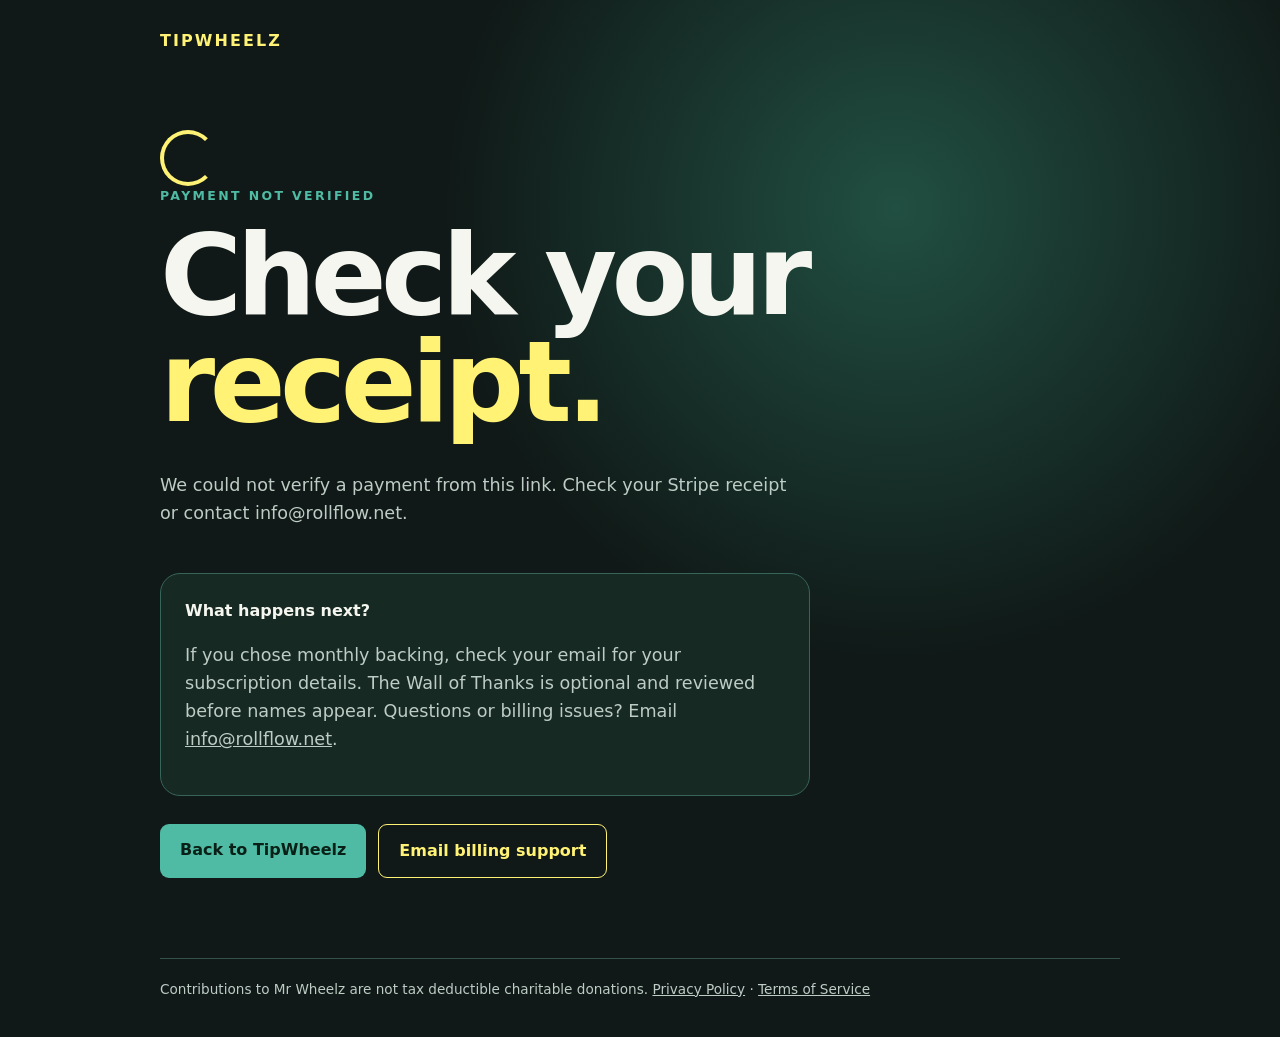
<file: thanks/index.html>
<!doctype html><html lang="en"><head><meta charset="utf-8"><meta name="viewport" content="width=device-width,initial-scale=1"><title>TipWheelz | Thanks</title><meta name="description" content="Thanks for supporting Mr Wheelz and accessible comedy."><style>:root{color-scheme:dark;--bg:#101917;--panel:#172923;--mint:#4fbba4;--yellow:#fff275;--text:#f4f6ef;--muted:#bdccc5}*{box-sizing:border-box}body{margin:0;background:radial-gradient(circle at 70% 20%,#214f42 0,transparent 37%),var(--bg);color:var(--text);font:16px/1.6 Inter,system-ui,sans-serif;min-height:100vh}a{color:inherit}header,main,footer{width:min(960px,calc(100% - 40px));margin:auto}header{padding:28px 0;font-weight:900;letter-spacing:.13em;color:var(--yellow)}main{min-height:70vh;display:grid;align-content:center;padding:48px 0 80px}.eyebrow{color:var(--mint);font-size:.78rem;font-weight:800;letter-spacing:.19em;text-transform:uppercase}h1{font-size:clamp(3.2rem,10vw,7rem);line-height:.95;letter-spacing:-.05em;margin:.15em 0 .32em;max-width:840px}h1 span{color:var(--yellow)}p{max-width:640px;color:var(--muted);font-size:1.1rem}.card{background:var(--panel);border:1px solid #376459;border-radius:20px;padding:24px;max-width:650px;margin:28px 0}.card strong{color:var(--text)}.actions{display:flex;gap:12px;flex-wrap:wrap}.btn{display:inline-block;padding:13px 20px;border-radius:9px;background:var(--mint);color:#092017;text-decoration:none;font-weight:800}.btn.secondary{background:transparent;color:var(--yellow);border:1px solid var(--yellow)}footer{padding:20px 0 36px;color:var(--muted);font-size:.85rem;border-top:1px solid #365248}@media(prefers-reduced-motion:no-preference){.orb{width:56px;height:56px;border-radius:50%;border:4px solid var(--yellow);border-right-color:transparent;animation:spin 4s linear infinite}@keyframes spin{to{transform:rotate(360deg)}}}.skip-link{position:fixed;z-index:10000;left:16px;top:12px;padding:10px 14px;border-radius:7px;background:#fff275;color:#111418;font-weight:800;text-decoration:none;transform:translateY(-180%)}.skip-link:focus{transform:none}:focus-visible{outline:3px solid #fff275;outline-offset:3px}button,.btn,[role="tab"],summary{min-height:44px}main [id],section[id]{scroll-margin-top:96px}@media(prefers-reduced-motion:reduce){html{scroll-behavior:auto!important}*,*::before,*::after{animation-duration:.01ms!important;animation-iteration-count:1!important;transition-duration:.01ms!important;scroll-behavior:auto!important}}</style></head><body><a class="skip-link" href="#main-content">Skip to main content</a><header>TIPWHEELZ</header><main id="main-content" tabindex="-1"><div class="orb" aria-hidden="true"></div><div id="payment-status" role="status" aria-live="polite" aria-atomic="true"><div class="eyebrow" id="status-label">Checking payment status</div><h1 id="status-heading">Checking your<br><span>support.</span></h1><p id="status-copy">We are checking Stripe’s confirmation. Please keep this page open for a moment.</p></div><div class="card"><strong>What happens next?</strong><p>If you chose monthly backing, check your email for your subscription details. The Wall of Thanks is optional and reviewed before names appear. Questions or billing issues? Email <a href="mailto:info@rollflow.net">info@rollflow.net</a>.</p></div><div class="actions"><a class="btn" href="https://manthey1-crypto.github.io/tipwheelz-mack-preview/">Back to TipWheelz</a><a class="btn secondary" href="mailto:info@rollflow.net">Email billing support</a></div></main><footer>Contributions to Mr Wheelz are not tax deductible charitable donations. <a href="https://manthey1-crypto.github.io/tipwheelz-mack-preview/privacy/">Privacy Policy</a> · <a href="https://manthey1-crypto.github.io/tipwheelz-mack-preview/terms/">Terms of Service</a></footer><script>
const id=new URLSearchParams(location.search).get('session_id');
const label=document.getElementById('status-label'),heading=document.getElementById('status-heading'),copy=document.getElementById('status-copy');
async function status(){if(!id){label.textContent='Payment not verified';heading.innerHTML='Check your<br><span>receipt.</span>';copy.textContent='We could not verify a payment from this link. Check your Stripe receipt or contact info@rollflow.net.';return}
try{const r=await fetch('https://tipwheelz-live.tipwheelz-rollflow.workers.dev/api/tipwheelz/status?session_id='+encodeURIComponent(id));const data=await r.json();if(!r.ok)throw Error('status');if(data.status==='paid'){label.textContent='Payment confirmed';heading.innerHTML='You fuel the jokes.<br><span>Thank you.</span>';copy.textContent='Your support is confirmed. Stripe will email your receipt.';return}if(data.status==='failed'||data.status==='refunded'){label.textContent='Payment not confirmed';heading.innerHTML='Let’s try<br><span>again.</span>';copy.textContent='The payment was not confirmed. Return to TipWheelz or contact info@rollflow.net.';return}label.textContent='Confirmation pending';heading.innerHTML='Almost<br><span>there.</span>';copy.textContent='Stripe has not confirmed this payment yet. Check your email for a receipt. If it does not arrive, contact info@rollflow.net.'}catch{label.textContent='Status unavailable';heading.innerHTML='Check your<br><span>receipt.</span>';copy.textContent='We could not check your payment right now. Check your Stripe receipt or email info@rollflow.net.'}}
status();let checks=0;const timer=setInterval(()=>{if(label.textContent!=='Confirmation pending'||++checks>6){clearInterval(timer);return}status()},3000);
</script></body></html>
</file>
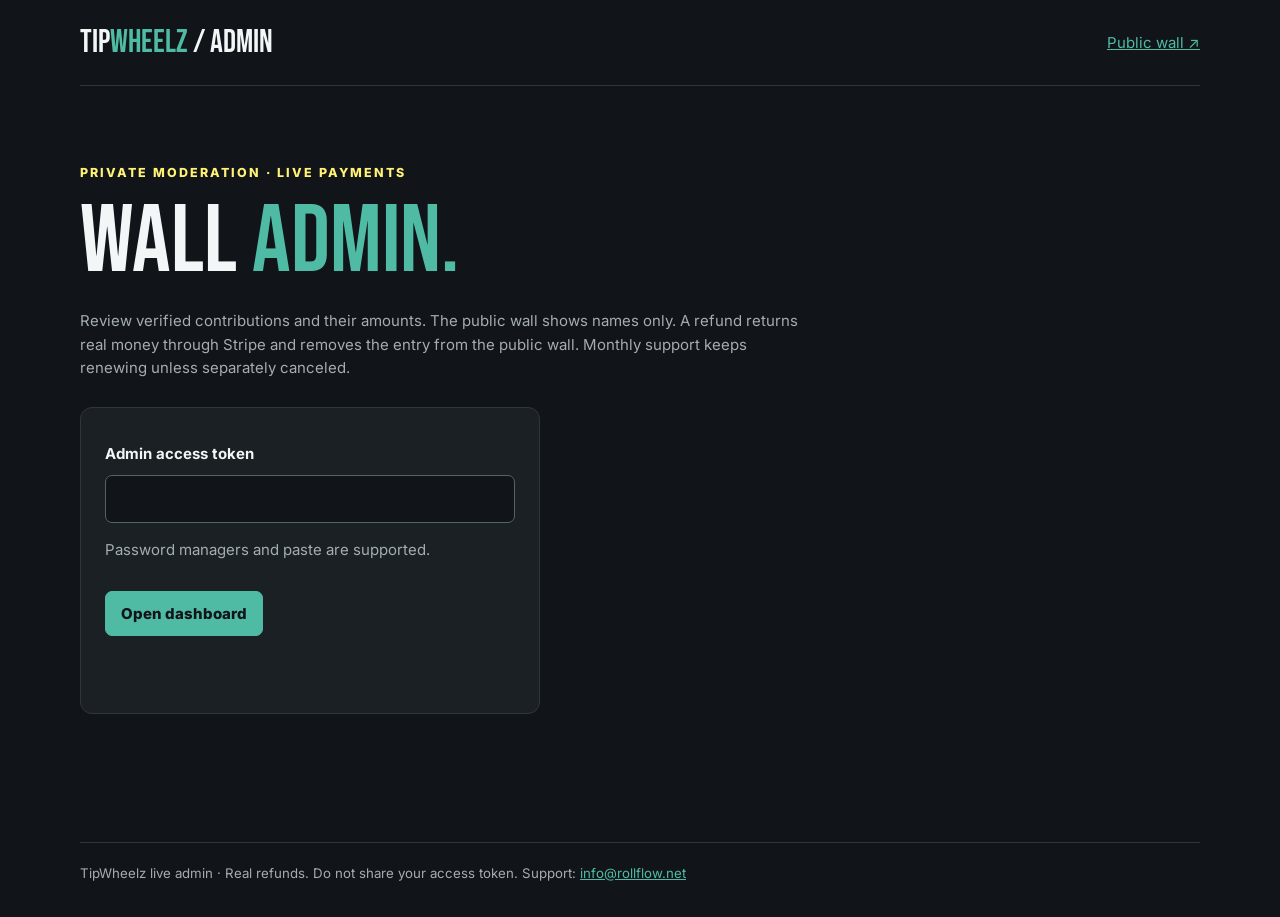
<file: wall-admin-live/index.html>
<!doctype html><html lang="en"><head><meta charset="utf-8"><meta name="viewport" content="width=device-width,initial-scale=1"><title>Live Admin | TipWheelz</title><meta name="robots" content="noindex,nofollow"><link rel="preconnect" href="https://fonts.googleapis.com"><link rel="preconnect" href="https://fonts.gstatic.com" crossorigin><link href="https://fonts.googleapis.com/css2?family=Bebas+Neue&family=Inter:wght@400;500;600;700;800&display=swap" rel="stylesheet"><style>:root{--bg:#111418;--panel:#1b2025;--line:#30373c;--teal:#4fbba4;--yellow:#fff275;--text:#f3f6f7;--muted:#a4adb1}*{box-sizing:border-box}body{margin:0;background:var(--bg);color:var(--text);font:15px/1.55 Inter,Arial,sans-serif;min-height:100vh}button,input{font:inherit}button{cursor:pointer}a{color:var(--teal)}header,main,footer{width:min(1120px,calc(100% - 32px));margin:auto}.top{display:flex;align-items:center;justify-content:space-between;gap:20px;padding:23px 0;border-bottom:1px solid var(--line)}.brand{font:2rem "Bebas Neue",Impact,sans-serif;text-decoration:none;color:var(--text)}.brand span{color:var(--teal)}main{padding:65px 0 100px;min-height:75vh}.eyebrow{color:var(--yellow);font-size:.78rem;font-weight:800;letter-spacing:.16em;text-transform:uppercase}h1{font:clamp(3.4rem,8vw,6rem)/1 "Bebas Neue",Impact,sans-serif;margin:8px 0 18px}h1 span{color:var(--teal)}.intro{color:var(--muted);max-width:730px}.panel{border:1px solid var(--line);background:var(--panel);border-radius:12px;padding:24px;margin:28px 0}.login{max-width:460px}.login label{display:block;font-weight:700;margin:10px 0}.login input,.entry input{background:#111418;color:var(--text);border:1px solid #56626a;border-radius:7px;padding:11px;width:100%}.login button,.entry button,#signout{border:1px solid var(--teal);border-radius:7px;background:var(--teal);color:#111418;padding:10px 15px;font-weight:800;min-height:42px}.login button{margin-top:15px}.entry button.secondary,#signout{background:transparent;color:var(--teal)}.entry button.remove{border-color:#df9f98;color:#ffd1cd;background:transparent}.entry button:disabled{background:#465257;border-color:#465257;color:#c5cdce;opacity:1;cursor:not-allowed}.message{color:var(--yellow);min-height:1.5em}.list{display:grid;gap:14px;margin-top:25px}.entry{display:grid;grid-template-columns:minmax(180px,1.2fr) 105px 110px minmax(210px,1fr) auto;align-items:center;gap:16px;border:1px solid var(--line);background:var(--panel);border-radius:10px;padding:17px}.entry b{display:block}.entry small{color:var(--muted)}.actions{display:flex;gap:8px;flex-wrap:wrap}.status{font-size:.82rem;font-weight:800;color:var(--yellow)}footer{border-top:1px solid var(--line);padding:20px 0 34px;color:var(--muted);font-size:.83rem}:focus-visible{outline:3px solid var(--yellow);outline-offset:3px}@media(max-width:850px){.entry{grid-template-columns:1fr 1fr}.entry .namefield,.entry .actions{grid-column:1/-1}}@media(max-width:500px){.entry{grid-template-columns:1fr}.entry .namefield,.entry .actions{grid-column:auto}}dialog{background:var(--panel);color:var(--text);border:1px solid var(--teal);border-radius:12px;padding:25px;width:min(480px,calc(100% - 28px))}dialog::backdrop{background:rgba(0,0,0,.78)}dialog h2{font:2.4rem/1.1 "Bebas Neue",Impact,sans-serif;margin:0 0 12px}dialog p{color:var(--muted)}dialog input{background:#111418;color:var(--text);border:1px solid #6a777e;border-radius:7px;padding:11px;width:100%}dialog .dialog-actions{display:flex;gap:10px;flex-wrap:wrap;margin-top:18px}dialog button{font:inherit;padding:10px 15px;border-radius:7px;border:1px solid var(--teal);background:var(--teal);color:#111418;font-weight:800}dialog button:disabled{opacity:.45;cursor:not-allowed}dialog button.secondary{background:transparent;color:var(--teal)}.entry button.refund{border-color:#e3ad70;color:#ffdbb0;background:transparent}.entry-note{grid-column:1/-1;border-top:1px solid var(--line);padding-top:12px;color:var(--muted);overflow-wrap:anywhere}.entry-note strong{display:block;color:var(--text);font-size:.8rem;text-transform:uppercase;letter-spacing:.08em}.entry-note p{margin:5px 0 0;white-space:pre-wrap}.skip-link{position:fixed;z-index:10000;left:16px;top:12px;padding:10px 14px;border-radius:7px;background:#fff275;color:#111418;font-weight:800;text-decoration:none;transform:translateY(-180%)}.skip-link:focus{transform:none}:focus-visible{outline:3px solid #fff275;outline-offset:3px}button,.btn,[role="tab"],summary{min-height:44px}main [id],section[id]{scroll-margin-top:96px}@media(prefers-reduced-motion:reduce){html{scroll-behavior:auto!important}*,*::before,*::after{animation-duration:.01ms!important;animation-iteration-count:1!important;transition-duration:.01ms!important;scroll-behavior:auto!important}}</style></head><body><a class="skip-link" href="#main-content">Skip to main content</a><header class="top" role="banner"><a class="brand" id="home" href="/" aria-label="TipWheelz home">TIP<span>WHEELZ</span> / ADMIN</a><a id="public-wall" href="../wall/">Public wall ↗</a></header><main id="main-content" tabindex="-1"><p class="eyebrow">Private moderation · LIVE payments</p><h1>Wall <span>admin.</span></h1><p class="intro">Review verified contributions and their amounts. The public wall shows names only. A refund returns real money through Stripe and removes the entry from the public wall. Monthly support keeps renewing unless separately canceled.</p><section id="login" class="panel login"><form id="login-form"><label for="admin-token">Admin access token</label><input id="admin-token" name="admin-token" type="password" required autocomplete="current-password" spellcheck="false" aria-describedby="login-help login-error"><p id="login-help" class="intro">Password managers and paste are supported.</p><button type="submit">Open dashboard</button></form><p class="message" id="login-error" role="alert"></p></section><section id="dashboard" tabindex="-1" hidden><button id="signout" type="button">Lock dashboard</button><p class="message" id="dashboard-message" role="status"></p><div id="entries" class="list"></div></section><dialog id="refund-dialog" aria-labelledby="refund-title"><h2 id="refund-title">Confirm live refund</h2><p id="refund-details"></p><p>This returns real money. A monthly subscription will continue unless you cancel it separately in Stripe.</p><label for="refund-word">Type REFUND to continue</label><input id="refund-word" autocomplete="off" spellcheck="false" aria-describedby="refund-details refund-error"><p class="message" id="refund-error" role="alert"></p><div class="dialog-actions"><button class="secondary" type="button" id="refund-cancel">Cancel</button><button type="button" id="refund-confirm" disabled>Refund payment</button></div></dialog></main><footer>TipWheelz live admin · Real refunds. Do not share your access token. Support: <a href="mailto:info@rollflow.net">info@rollflow.net</a></footer><script>
const API='https://tipwheelz-live.tipwheelz-rollflow.workers.dev/api/tipwheelz/admin/wall';
const REFUND_API='https://tipwheelz-live.tipwheelz-rollflow.workers.dev/api/tipwheelz/admin/refund';
const wall=location.hostname==='app.macknified.com'?'https://app.macknified.com/p/pVZ2fM8':'../wall/';
document.getElementById('public-wall').href=wall;
document.getElementById('home').href=location.hostname==='app.macknified.com'?'https://app.macknified.com/p/mzBT5wp':'../';
let token='';
async function request(method,body,url=API){const res=await fetch(url,{method,headers:{Authorization:'Bearer '+token,...(body?{'Content-Type':'application/json'}:{})},...(body?{body:JSON.stringify(body)}:{})});const data=await res.json();if(!res.ok)throw Error(data.error||'Request failed');return data}
function makeButton(label,className,callback){const button=document.createElement('button');button.type='button';button.textContent=label;button.className=className;button.addEventListener('click',callback);return button}
function render(entries){const list=document.getElementById('entries');list.replaceChildren();if(!entries.length){const p=document.createElement('p');p.textContent='No verified payments in the ledger yet.';list.append(p);return}for(const item of entries){const card=document.createElement('article');card.className='entry';const who=document.createElement('div');const name=document.createElement('b');name.textContent=item.submittedName||'Anonymous supporter';const tier=document.createElement('small');tier.textContent=item.tier+' · '+item.flow;who.append(name,tier);const amount=document.createElement('b');amount.textContent=new Intl.NumberFormat('en-US',{style:'currency',currency:(item.currency||'USD').toUpperCase()}).format(item.amount/100);const state=document.createElement('div');state.className='status';state.textContent=item.approved?'On wall':item.paymentStatus==='paid'&&item.consent?'Ready to add':item.consent?'Payment '+item.paymentStatus:'No opt-in';const field=document.createElement('div');field.className='namefield';const input=document.createElement('input');input.type='text';input.maxLength=100;input.value=item.displayName||item.submittedName||'';input.setAttribute('aria-label','Display name for '+(item.submittedName||'supporter'));field.append(input);const actions=document.createElement('div');actions.className='actions';const eligible=item.paymentStatus==='paid'&&!!item.consent;if(eligible){actions.append(makeButton(item.approved?'Save name':'Add to wall','',()=>change(item.approved?'edit':'publish',item.sessionId,input.value)));if(item.approved)actions.append(makeButton('Remove','remove',()=>change('remove',item.sessionId)))}else{input.disabled=true;const disabled=makeButton('Add to wall','',()=>{});disabled.disabled=true;disabled.title=!item.consent?'Supporter did not opt in':'Payment not paid';actions.append(disabled);const note=document.createElement('small');note.textContent=!item.consent?'No wall opt-in':'Payment not paid';actions.append(note)}if(item.refundable)actions.append(makeButton('Refund','refund',()=>startRefund(item)));card.append(who,amount,state,field,actions);if(item.note){const note=document.createElement('div');note.className='entry-note';const label=document.createElement('strong');label.textContent='Private note';const body=document.createElement('p');body.textContent=item.note;note.append(label,body);card.append(note)}list.append(card)}}
async function refresh(){const data=await request('GET');render(data.entries||[])}
async function change(action,sessionId,displayName){const message=document.getElementById('dashboard-message');message.textContent='Saving…';try{await request('POST',{action,sessionId,displayName});await refresh();message.textContent=action==='remove'?'Removed from public wall.':'Wall updated.'}catch(e){message.textContent=e.message}}
document.getElementById('login-form').addEventListener('submit',async e=>{e.preventDefault();token=document.getElementById('admin-token').value.trim();const error=document.getElementById('login-error');error.textContent='Checking…';try{await refresh();document.getElementById('admin-token').value='';document.getElementById('login').hidden=true;document.getElementById('dashboard').hidden=false;error.textContent='';document.getElementById('dashboard').focus()}catch(err){token='';error.textContent=err.message;document.getElementById('admin-token').setAttribute('aria-invalid','true');document.getElementById('admin-token').focus()}});
document.getElementById('signout').addEventListener('click',()=>{token='';document.getElementById('dashboard').hidden=true;document.getElementById('login').hidden=false;document.getElementById('entries').replaceChildren();document.getElementById('admin-token').focus()});

let refundTarget=null,refunding=false;
const refundDialog=document.getElementById('refund-dialog');
const refundWord=document.getElementById('refund-word');
const refundConfirm=document.getElementById('refund-confirm');
refundWord.addEventListener('input',()=>{refundConfirm.disabled=refundWord.value!=='REFUND'||refunding});
document.getElementById('refund-cancel').addEventListener('click',()=>refundDialog.close());
refundDialog.addEventListener('close',()=>{refundTarget=null;refundWord.value='';refundConfirm.disabled=true;document.getElementById('refund-error').textContent=''});
async function startRefund(item){const message=document.getElementById('dashboard-message');message.textContent='Checking refundable amount…';try{const data=await request('POST',{action:'preview',sessionId:item.sessionId},REFUND_API);refundTarget={sessionId:item.sessionId,amount:data.amount,currency:data.currency};const amount=new Intl.NumberFormat('en-US',{style:'currency',currency:data.currency.toUpperCase()}).format(data.amount/100);document.getElementById('refund-details').textContent='Refund '+amount+' to '+(item.submittedName||'this supporter')+' for '+item.tier+'.';message.textContent='';refundDialog.showModal();requestAnimationFrame(()=>refundWord.focus())}catch(e){message.textContent=e.message}}
refundConfirm.addEventListener('click',async()=>{if(refunding||!refundTarget||refundWord.value!=='REFUND')return;refunding=true;refundConfirm.disabled=true;const error=document.getElementById('refund-error');error.textContent='Processing refund…';try{const data=await request('POST',{action:'confirm',sessionId:refundTarget.sessionId,confirmation:'REFUND',expectedAmount:refundTarget.amount},REFUND_API);refundDialog.close();await refresh();document.getElementById('dashboard-message').textContent=data.status==='succeeded'?'Refund submitted successfully.':'Refund submitted; Stripe status: '+data.status+'.'}catch(e){error.textContent=e.message}finally{refunding=false;refundConfirm.disabled=refundWord.value!=='REFUND'}});
</script></body></html>
</file>
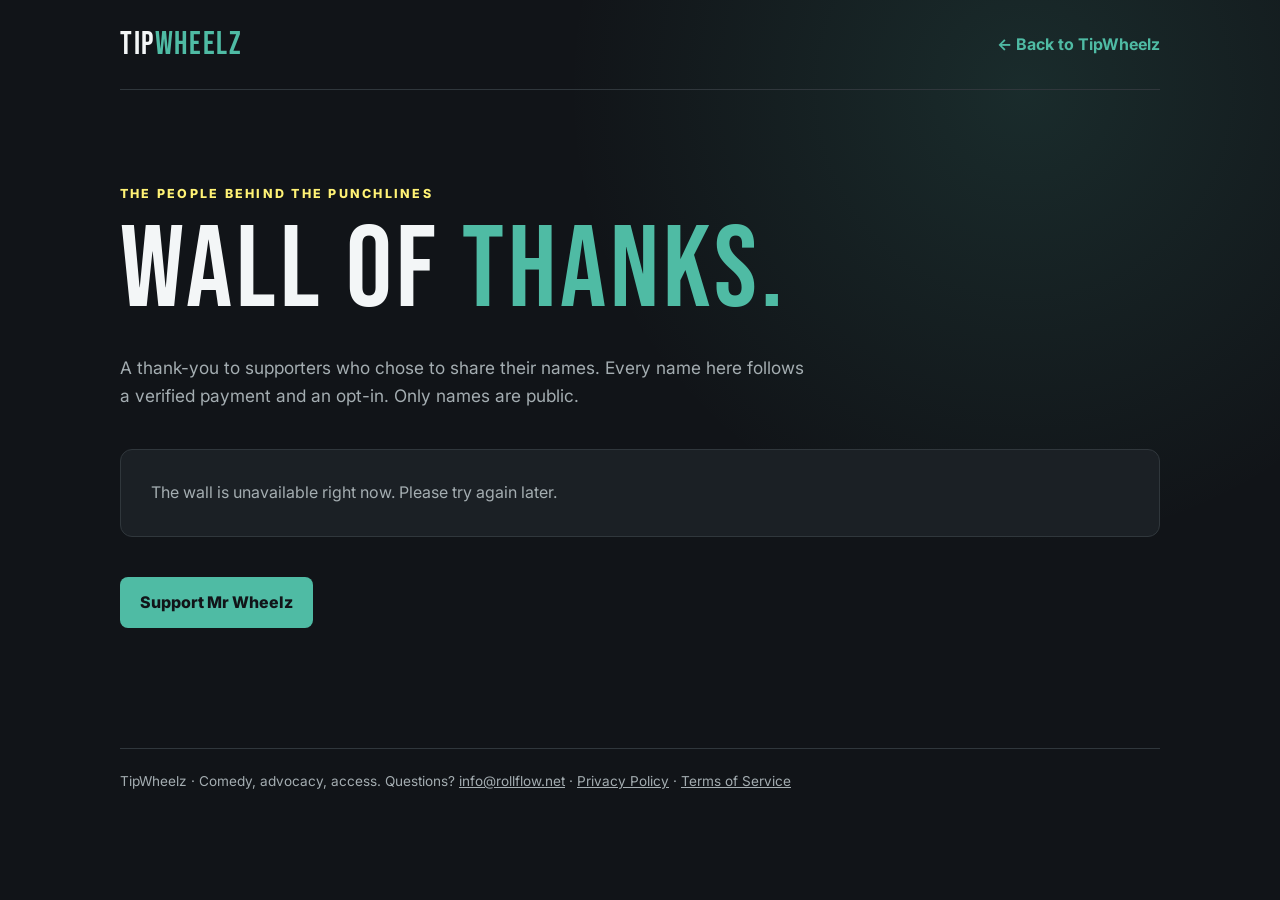
<file: wall/index.html>
<!doctype html><html lang="en"><head><meta charset="utf-8"><meta name="viewport" content="width=device-width,initial-scale=1"><title>Wall of Thanks | TipWheelz</title><meta name="description" content="The people who support Mr Wheelz. Names appear only with permission and verified support."><link rel="preconnect" href="https://fonts.googleapis.com"><link rel="preconnect" href="https://fonts.gstatic.com" crossorigin><link href="https://fonts.googleapis.com/css2?family=Bebas+Neue&family=Inter:wght@400;500;600;700;800&display=swap" rel="stylesheet"><style>:root{--bg:#111418;--panel:#1b2025;--line:#30373c;--teal:#4fbba4;--yellow:#fff275;--text:#f3f6f7;--muted:#a4adb1}*{box-sizing:border-box}body{margin:0;background:radial-gradient(circle at 80% 10%,rgba(79,187,164,.14),transparent 35%),var(--bg);color:var(--text);font:16px/1.6 Inter,Arial,sans-serif;min-height:100vh}a{color:inherit}header,main,footer{width:min(1040px,calc(100% - 40px));margin:auto}.top{display:flex;align-items:center;justify-content:space-between;gap:20px;padding:25px 0;border-bottom:1px solid var(--line)}.brand{font:2rem "Bebas Neue",Impact,sans-serif;letter-spacing:.05em;text-decoration:none}.brand span{color:var(--teal)}.back{text-decoration:none;color:var(--teal);font-weight:700}.back:hover{text-decoration:underline}.eyebrow{text-transform:uppercase;letter-spacing:.18em;color:var(--yellow);font-size:.78rem;font-weight:800}main{padding:82px 0 120px;min-height:72vh}h1{font:clamp(4rem,9vw,8rem)/.95 "Bebas Neue",Impact,sans-serif;letter-spacing:.035em;margin:.1em 0 .24em}h1 span{color:var(--teal)}.intro{max-width:690px;color:var(--muted);font-size:1.08rem}.names{display:grid;grid-template-columns:repeat(auto-fit,minmax(210px,1fr));gap:16px;margin:45px 0}.name{background:var(--panel);border:1px solid var(--line);border-radius:12px;padding:24px;min-height:95px;display:flex;align-items:center;font-size:1.25rem;font-weight:800;overflow-wrap:anywhere}.name:before{content:"✦";color:var(--yellow);margin-right:15px}.empty{border:1px solid var(--line);background:var(--panel);border-radius:12px;padding:30px;color:var(--muted);margin:40px 0}.btn{display:inline-flex;align-items:center;justify-content:center;padding:13px 20px;min-height:48px;background:var(--teal);border-radius:8px;color:#111418;text-decoration:none;font-weight:800}footer{padding:22px 0 35px;border-top:1px solid var(--line);font-size:.85rem;color:var(--muted)}:focus-visible{outline:3px solid var(--yellow);outline-offset:3px}.skip-link{position:fixed;z-index:10000;left:16px;top:12px;padding:10px 14px;border-radius:7px;background:#fff275;color:#111418;font-weight:800;text-decoration:none;transform:translateY(-180%)}.skip-link:focus{transform:none}:focus-visible{outline:3px solid #fff275;outline-offset:3px}button,.btn,[role="tab"],summary{min-height:44px}main [id],section[id]{scroll-margin-top:96px}@media(prefers-reduced-motion:reduce){html{scroll-behavior:auto!important}*,*::before,*::after{animation-duration:.01ms!important;animation-iteration-count:1!important;transition-duration:.01ms!important;scroll-behavior:auto!important}}</style></head><body><a class="skip-link" href="#main-content">Skip to main content</a><header class="top" role="banner"><a class="brand" id="home-logo" href="/" aria-label="TipWheelz home">TIP<span>WHEELZ</span></a><a class="back" id="home-back" href="/">← Back to TipWheelz</a></header><main id="main-content" tabindex="-1"><p class="eyebrow">The people behind the punchlines</p><h1>Wall of <span>thanks.</span></h1><p class="intro">A thank-you to supporters who chose to share their names. Every name here follows a verified payment and an opt-in. Only names are public.</p><div id="wall-content" role="status" aria-live="polite" aria-atomic="true" aria-busy="true"><div class="empty">Loading names…</div></div><a class="btn" id="home-support" href="/">Support Mr Wheelz</a></main><footer>TipWheelz · Comedy, advocacy, access. Questions? <a href="mailto:info@rollflow.net">info@rollflow.net</a> · <a href="https://manthey1-crypto.github.io/tipwheelz-mack-preview/privacy/">Privacy Policy</a> · <a href="https://manthey1-crypto.github.io/tipwheelz-mack-preview/terms/">Terms of Service</a></footer><script>(function(){const home=location.hostname==='app.macknified.com'?'https://app.macknified.com/p/mzBT5wp':'../';for(const id of ['home-logo','home-back','home-support'])document.getElementById(id).href=home+(id==='home-support'?'#support':'');const target=document.getElementById('wall-content');fetch('https://tipwheelz-live.tipwheelz-rollflow.workers.dev/wall').then(r=>{if(!r.ok)throw Error('Unavailable');return r.json()}).then(data=>{target.replaceChildren();target.setAttribute('aria-busy','false');if(!Array.isArray(data.entries)||!data.entries.length){const empty=document.createElement('div');empty.className='empty';empty.textContent='No names here yet. Supporters can opt in at checkout.';target.append(empty);return}const grid=document.createElement('div');grid.className='names';for(const entry of data.entries){const card=document.createElement('div');card.className='name';card.textContent=entry.name||'Anonymous supporter';grid.append(card)}target.append(grid)}).catch(()=>{target.setAttribute('aria-busy','false');target.innerHTML='<div class="empty">The wall is unavailable right now. Please try again later.</div>'})})();</script></body></html>
</file>
